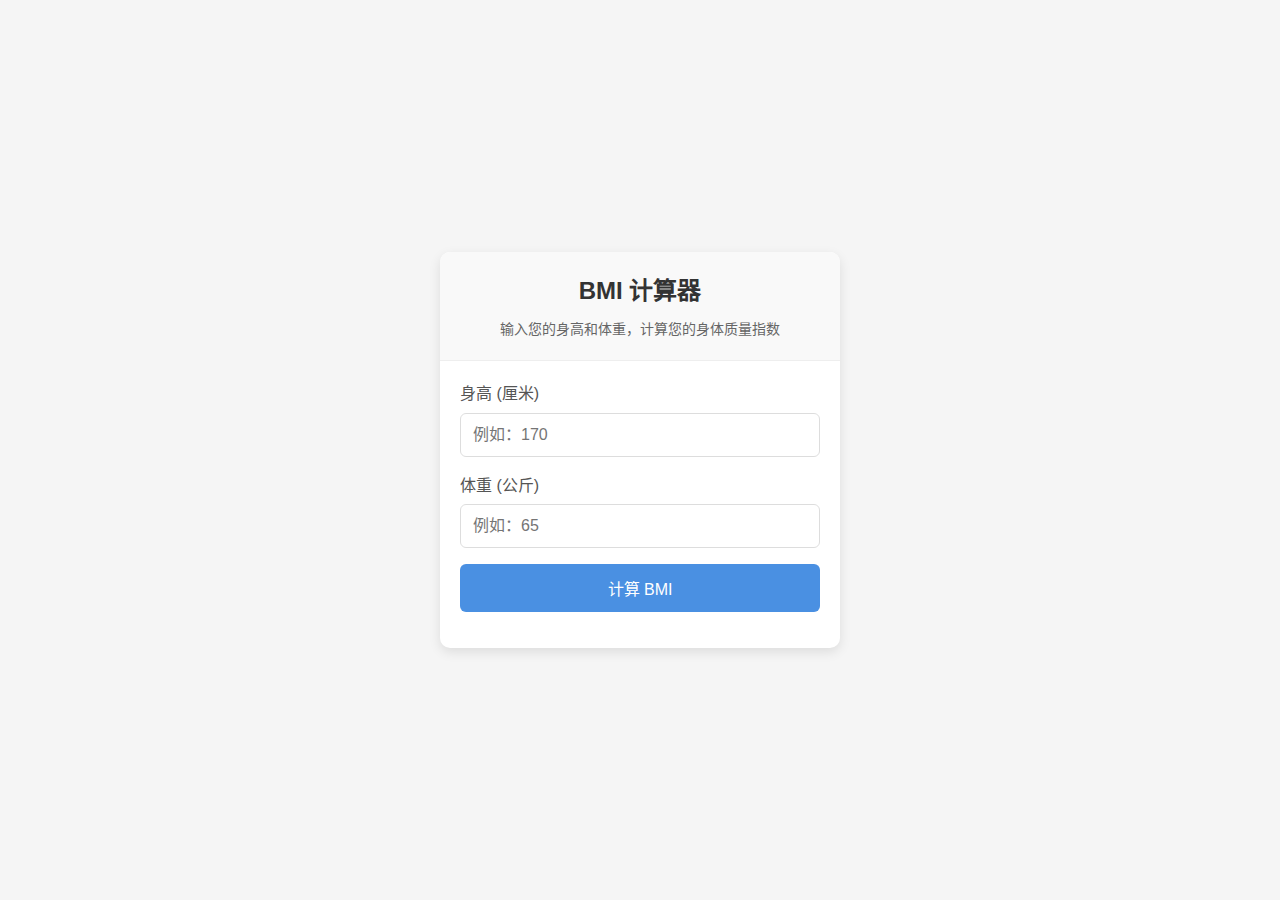
<file: index.html>
<!DOCTYPE html>
<html lang="zh-CN">
<head>
    <meta charset="UTF-8">
    <meta name="viewport" content="width=device-width, initial-scale=1.0">
    <title>BMI计算器</title>
    <link rel="stylesheet" href="styles.css">
</head>
<body>
    <div class="container">
        <div class="card">
            <div class="card-header">
                <h1>BMI 计算器</h1>
                <p>输入您的身高和体重，计算您的身体质量指数</p>
            </div>
            <div class="card-content">
                <div class="form-group">
                    <label for="height">身高 (厘米)</label>
                    <input type="number" id="height" placeholder="例如：170">
                </div>
                <div class="form-group">
                    <label for="weight">体重 (公斤)</label>
                    <input type="number" id="weight" placeholder="例如：65">
                </div>
                <button id="calculate-btn">计算 BMI</button>

                <div id="result" class="result hidden">
                    <h3>您的 BMI 指数</h3>
                    <p id="bmi-value" class="bmi-value"></p>
                    <p id="bmi-category" class="bmi-category"></p>
                    <div class="bmi-info">
                        <p>BMI 分类标准：</p>
                        <p>低于 18.5：体重过轻</p>
                        <p>18.5 - 23.9：体重正常</p>
                        <p>24 - 27.9：超重</p>
                        <p>28 及以上：肥胖</p>
                    </div>
                </div>
            </div>
        </div>
    </div>
    <script src="script.js"></script>
</body>
</html>
</file>
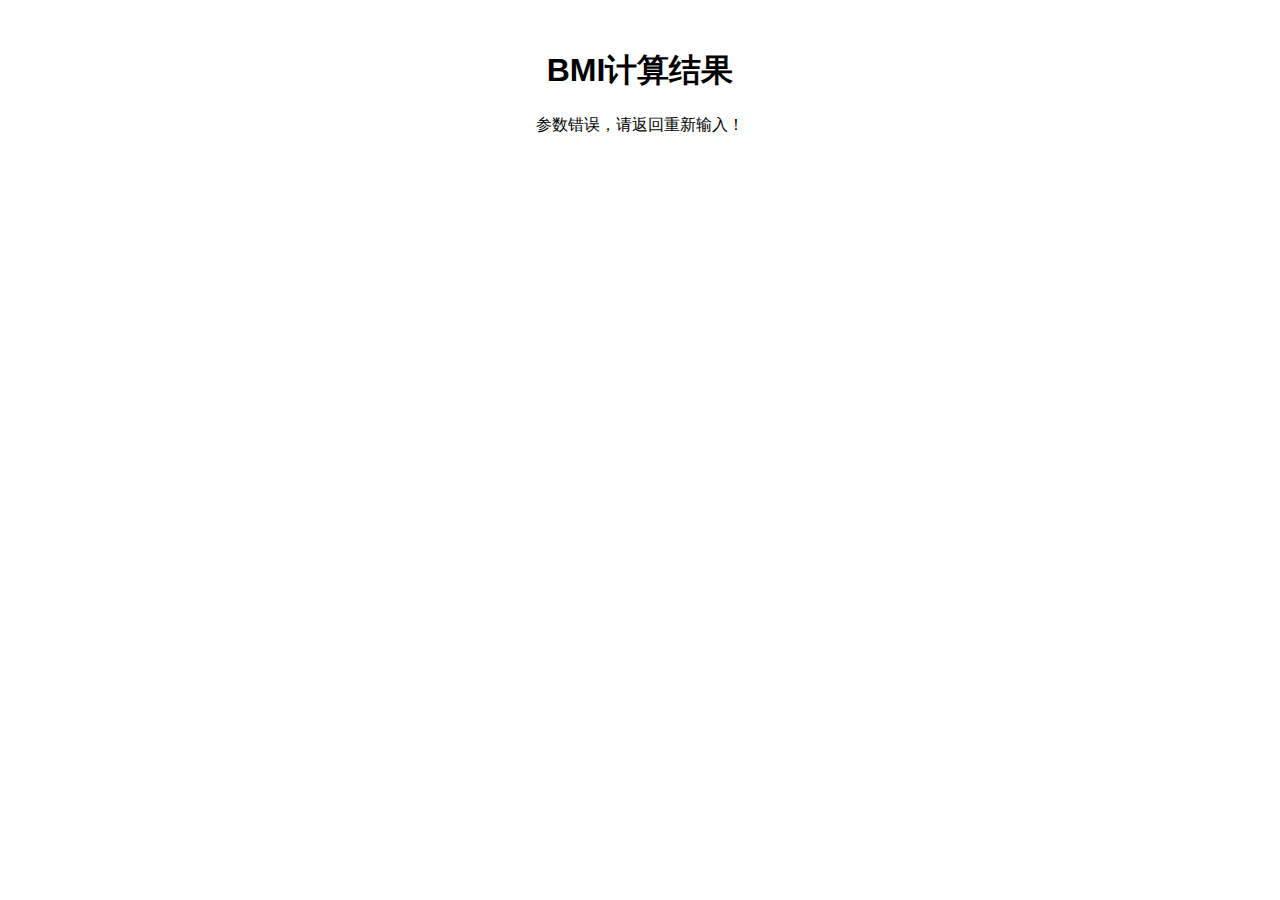
<file: bmi.html>
<!DOCTYPE html>
<html>
<head>
    <title>BMI计算器</title>
    <style>
        body { font-family: Arial, sans-serif; text-align: center; padding: 20px; }
        .result { font-size: 24px; margin: 20px; padding: 15px; border-radius: 8px; }
        .underweight { background: #87CEEB; }  /* 偏瘦-蓝色 */
        .normal { background: #90EE90; }      /* 正常-绿色 */
        .overweight { background: #FFA07A; }  /* 超重-橙色 */
    </style>
</head>
<body>
    <h1>BMI计算结果</h1>
    <div id="result"></div>

    <script>
        // 从URL参数中获取身高体重
        const urlParams = new URLSearchParams(window.location.search);
        const height = parseFloat(urlParams.get('height')) / 100; // 转换为米
        const weight = parseFloat(urlParams.get('weight'));

        // 计算BMI并分类
        let bmi, status, colorClass;
        if (height && weight) {
            bmi = weight / (height * height);
            if (bmi < 18.5) {
                status = "偏瘦";
                colorClass = "underweight";
            } else if (bmi < 24.9) {
                status = "正常";
                colorClass = "normal";
            } else {
                status = "超重";
                colorClass = "overweight";
            }
            document.getElementById("result").innerHTML = `
                <div class="result ${colorClass}">
                    BMI值：${bmi.toFixed(1)}<br>
                    健康状态：${status}
                </div>
            `;
        } else {
            document.getElementById("result").innerHTML = "参数错误，请返回重新输入！";
        }
    </script>
</body>
</html>
</file>
<file: styles.css>
* {
    margin: 0;
    padding: 0;
    box-sizing: border-box;
    font-family: 'PingFang SC', 'Microsoft YaHei', sans-serif;
}

body {
    background-color: #f5f5f5;
    color: #333;
    line-height: 1.6;
}

.container {
    display: flex;
    justify-content: center;
    align-items: center;
    min-height: 100vh;
    padding: 20px;
}

.card {
    background-color: #fff;
    border-radius: 10px;
    box-shadow: 0 4px 12px rgba(0, 0, 0, 0.1);
    width: 100%;
    max-width: 400px;
    overflow: hidden;
}

.card-header {
    padding: 20px;
    text-align: center;
    background-color: #f9f9f9;
    border-bottom: 1px solid #eee;
}

.card-header h1 {
    font-size: 24px;
    margin-bottom: 8px;
    color: #333;
}

.card-header p {
    color: #666;
    font-size: 14px;
}

.card-content {
    padding: 20px;
}

.form-group {
    margin-bottom: 16px;
}

label {
    display: block;
    margin-bottom: 6px;
    font-weight: 500;
    color: #555;
}

input {
    width: 100%;
    padding: 12px;
    border: 1px solid #ddd;
    border-radius: 6px;
    font-size: 16px;
    transition: border-color 0.3s;
}

input:focus {
    outline: none;
    border-color: #4a90e2;
}

button {
    width: 100%;
    padding: 12px;
    background-color: #4a90e2;
    color: white;
    border: none;
    border-radius: 6px;
    font-size: 16px;
    font-weight: 500;
    cursor: pointer;
    transition: background-color 0.3s;
    margin-bottom: 16px;
}

button:hover {
    background-color: #3a7bc8;
}

.result {
    margin-top: 20px;
    padding: 16px;
    background-color: #f5f5f5;
    border-radius: 8px;
    text-align: center;
}

.hidden {
    display: none;
}

.bmi-value {
    font-size: 36px;
    font-weight: bold;
    margin: 10px 0;
}

.bmi-category {
    font-size: 18px;
    font-weight: 500;
    margin-bottom: 16px;
}

.bmi-category.normal {
    color: #4caf50;
}

.bmi-category.underweight {
    color: #2196f3;
}

.bmi-category.overweight, .bmi-category.obese {
    color: #f44336;
}

.bmi-info {
    margin-top: 16px;
    font-size: 13px;
    color: #777;
    text-align: left;
}

/* 移动端适配 */
@media (max-width: 480px) {
    .card {
        border-radius: 8px;
    }
    
    .card-header h1 {
        font-size: 20px;
    }
    
    input, button {
        padding: 10px;
    }
    
    .bmi-value {
        font-size: 32px;
    }
}
</file>
